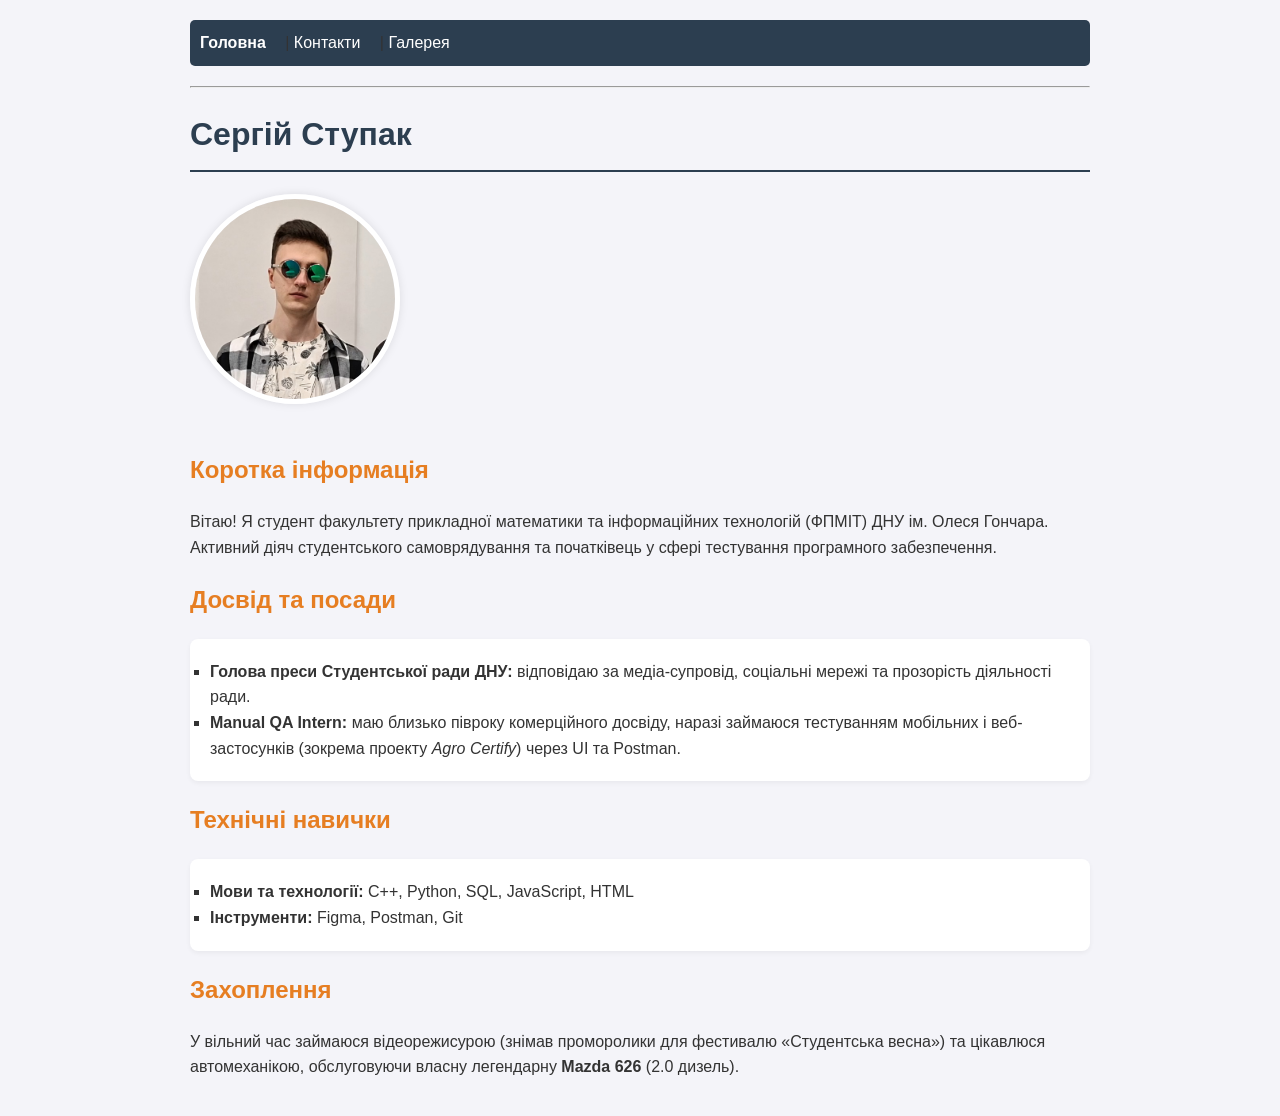
<file: index.html>
<!DOCTYPE html>
<html lang="uk">
<head>
    <meta charset="UTF-8">
    <title>Сергій Ступак - Резюме</title>
    <link rel="stylesheet" href="style.css">
</head>
<body>

    <nav class="navbar">
        <strong>Головна</strong> | 
        <a href="pages/contact.html">Контакти</a> | 
        <a href="pages/gallery.html">Галерея</a>
    </nav>
    
    <hr>

    <h1 id="main-title">Сергій Ступак</h1>
    <img src="photo/my_photo.jpg" class="profile-img" width="200">

    <section class="main-info">
        <h2>Коротка інформація</h2>
        <p>
            Вітаю! Я студент факультету прикладної математики та інформаційних технологій (ФПМІТ) 
            ДНУ ім. Олеся Гончара. Активний діяч студентського самоврядування та початківець у сфері тестування програмного забезпечення.
        </p>
    </section>
    
    <h2>Досвід та посади</h2>
    <ul class="info-list">
        <li><strong>Голова преси Студентської ради ДНУ:</strong> відповідаю за медіа-супровід, соціальні мережі та прозорість діяльності ради.</li>
        <li><strong>Manual QA Intern:</strong> маю близько півроку комерційного досвіду, наразі займаюся тестуванням мобільних і веб-застосунків (зокрема проекту <em>Agro Certify</em>) через UI та Postman.</li>
    </ul>

    <h2>Технічні навички</h2>
    <ul class="info-list">
        <li><strong>Мови та технології:</strong> C++, Python, SQL, JavaScript, HTML</li>
        <li><strong>Інструменти:</strong> Figma, Postman, Git</li>
    </ul>

    <h2>Захоплення</h2>
    <p>
        У вільний час займаюся відеорежисурою (знімав проморолики для фестивалю «Студентська весна») 
        та цікавлюся автомеханікою, обслуговуючи власну легендарну <strong>Mazda 626</strong> (2.0 дизель).
    </p>


</body>
</html>
</file>
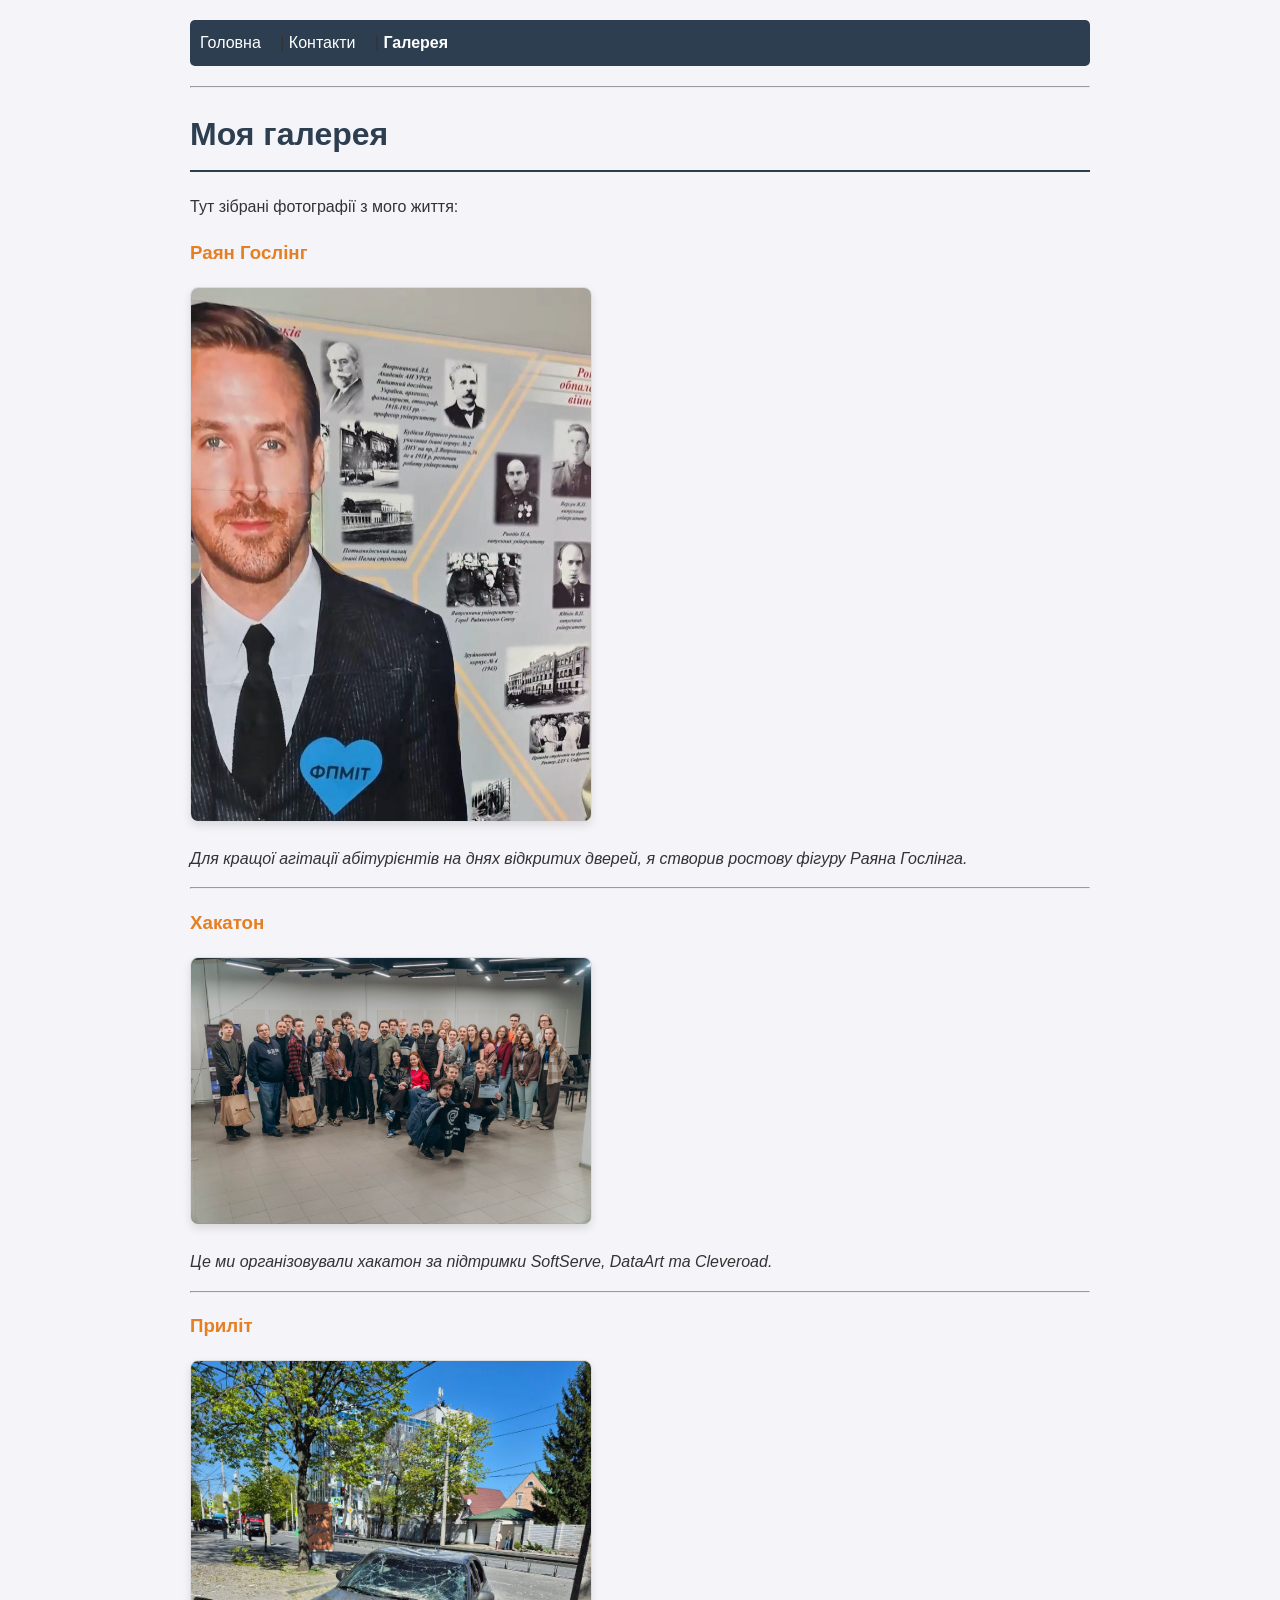
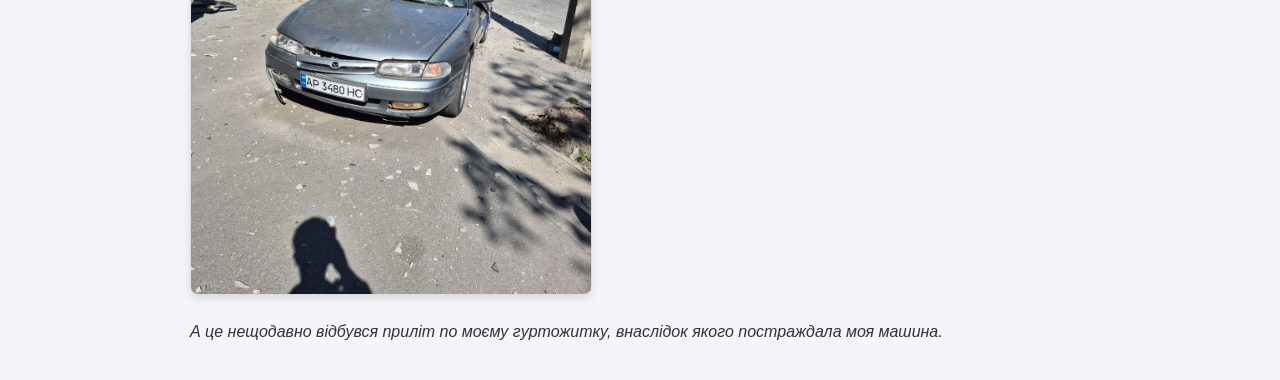
<file: pages/gallery.html>
<!DOCTYPE html>
<html lang="uk">
<head>
    <meta charset="UTF-8">
    <title>Галерея — Сергій Ступак</title>
    <link rel="stylesheet" href="../style.css">
</head>
<body>

    <nav class="navbar">
        <a href="../index.html">Головна</a> | 
        <a href="contact.html">Контакти</a> | 
        <strong>Галерея</strong>
    </nav>
    
    <hr>

    <h1>Моя галерея</h1>
    <p>Тут зібрані фотографії з мого життя:</p>

    <h3>Раян Гослінг</h3>
    <img src="../photo/rayan.jpg" class="gallery-img" width="400">
    <p><em>Для кращої агітації абітурієнтів на днях відкритих дверей, я створив ростову фігуру Раяна Гослінга.</em></p>
    <hr>

    <h3>Хакатон</h3>
    <img src="../photo/kut.jpg" class="gallery-img" width="400">
    <p><em>Це ми організовували хакатон за підтримки SoftServe, DataArt та Cleveroad.</em></p>
    <hr>

    <h3>Приліт</h3>
    <img src="../photo/mazda.jpg" class="gallery-img" width="400">
    <p><em>А це нещодавно відбувся приліт по моєму гуртожитку, внаслідок якого постраждала моя машина.</em></p>

</body>
</html>
</file>
<file: style.css>
body {
    font-family: Arial, sans-serif;
    line-height: 1.6;
    color: #333;
    max-width: 900px;
    margin: 0 auto;
    padding: 20px;
    background-color: #f4f4f9;
}

.navbar {
    background-color: #2c3e50;
    padding: 10px;
    border-radius: 5px;
    margin-bottom: 20px;
}

.navbar a, .navbar strong {
    color: white;
    text-decoration: none;
    margin-right: 15px;
}

.navbar a:hover {
    text-decoration: underline;
}

h1 {
    color: #2c3e50;
    border-bottom: 2px solid #2c3e50;
    padding-bottom: 10px;
}

h2, h3 {
    color: #e67e22;
}

.profile-img {
    border-radius: 50%;
    border: 5px solid #fff;
    box-shadow: 0 0 10px rgba(0,0,0,0.1);
    margin-bottom: 20px;
}

.gallery-img {
    border: 1px solid #ddd;
    border-radius: 8px;
    box-shadow: 0 4px 8px rgba(0,0,0,0.1);
    transition: transform 0.3s;
}

.gallery-img:hover {
    transform: scale(1.05);
}

.info-list {
    background: white;
    padding: 20px;
    border-radius: 8px;
    list-style-type: square;
    box-shadow: 0 2px 5px rgba(0,0,0,0.05);
}

.contact-info {
    list-style: none;
    padding: 0;
}

.contact-info li {
    margin-bottom: 10px;
    padding: 10px;
    background: #fff;
    border-left: 5px solid #2c3e50;
}
</file>
